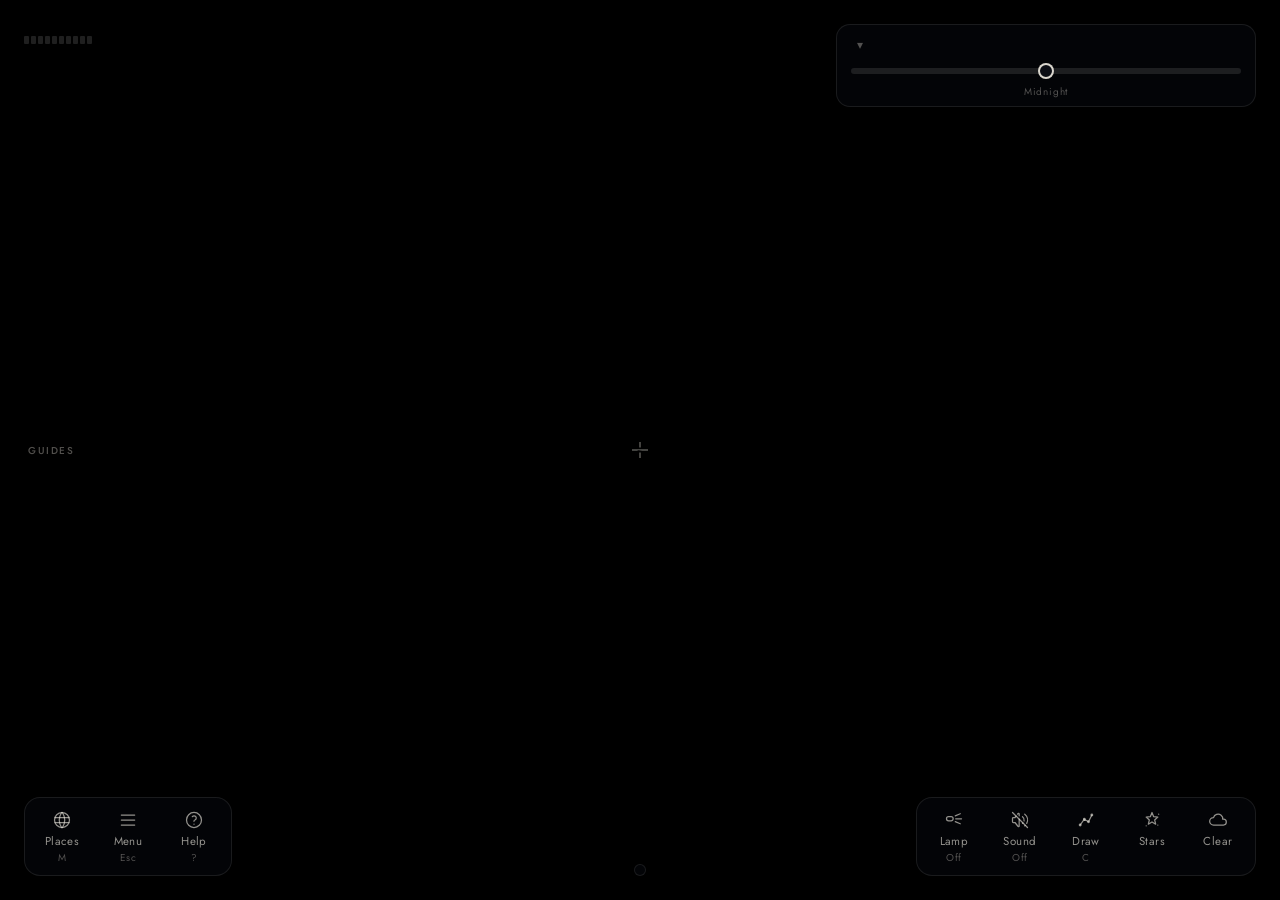
<file: index.html>
<!doctype html>
<!--!
  Stargazer
  Copyright (c) Cliff Pyles
  Released under the MIT License: https://opensource.org/license/mit
  Original: https://codepen.io/editor/cliffpyles/pen/01a163ce-0f11-718c-bebc-68c338f10030
-->
<html lang="en">
  <head>
<script type="importmap">
{
  "imports": {
    "astronomy-engine": "https://esm.sh/astronomy-engine@2.1.19",
    "astronomy-engine/": "https://esm.sh/astronomy-engine@2.1.19/",
    "gsap": "https://esm.sh/gsap@3.15.0",
    "gsap/": "https://esm.sh/gsap@3.15.0/",
    "three": "https://esm.sh/three@0.186.1",
    "three/": "https://esm.sh/three@0.186.1/"
  }
}
</script>

    <meta charset="utf-8" />
    <meta name="author" content="Cliff Pyles" />
    <meta
      name="viewport"
      content="width=device-width, initial-scale=1, viewport-fit=cover"
    />
    <meta name="color-scheme" content="dark" />
    <meta name="theme-color" content="#000000" />
    <title>Stargazer</title>
    <link rel="preconnect" href="https://fonts.googleapis.com" />
    <link rel="preconnect" href="https://fonts.gstatic.com" crossorigin />
    <link
      rel="stylesheet"
      href="https://fonts.googleapis.com/css2?family=Cormorant+Garamond:ital,wght@1,500&family=Jost:wght@300;400;500&display=swap"
    />
    <link rel="stylesheet" href="./styles.css" />
    
  </head>
  <body>
    <main class="scene" data-ready="false">
      <canvas
        class="sky"
        tabindex="0"
        role="img"
        aria-label="The night sky seen from the ground. Drag or use the arrow keys to look around."
      ></canvas>

      <div class="compass" aria-hidden="true"></div>
      <div class="heading" aria-hidden="true">
        <div class="heading-strip"><div class="heading-ticks"></div></div>
        <span class="heading-readout"></span>
      </div>
      <div class="sky-labels" aria-hidden="true"></div>
      <span class="star-ring" hidden></span>
      <div class="eyepiece" aria-hidden="true"></div>

      <section class="star-card" aria-label="Star details" hidden>
        <p class="star-name"></p>
        <p class="star-designation"></p>
        <dl class="star-facts"></dl>
        <p class="star-seen"></p>
      </section>

      <section
        class="figure-card"
        aria-label="Constellation"
        aria-live="polite"
        hidden
      >
        <p class="figure-kind">Constellation</p>
        <p class="figure-name"></p>
        <p class="figure-where"></p>
        <div class="figure-near"></div>
        <p class="figure-hint">Tap it to keep this open</p>
      </section>

      <!-- Along the top: where and when (with the way to other places), and tonight's timeline. -->
      <div class="hud-top">
        <div class="hud-place">
          <p class="conditions" aria-live="polite">
            <span class="conditions-place"></span>
            <span class="conditions-time"></span>
            <span class="conditions-heading" aria-hidden="true"></span>
            <span class="conditions-sky">
              <span class="darkness" aria-hidden="true"
                ><i></i><i></i><i></i><i></i><i></i><i></i><i></i><i></i><i></i
                ><i></i
              ></span>
              <span class="darkness-label"></span>
              <span class="conditions-stars"></span>
              <button
                class="catalog-button"
                type="button"
                aria-label="Star catalog in use"
              ></button>
              <span class="conditions-moon"></span>
            </span>
            <span class="loading" data-show="false">
              <span class="loading-label"></span>
              <span class="loading-bar" aria-hidden="true"></span>
            </span>
          </p>
          <div class="hud-chips">
            <button
              class="chip place-button"
              type="button"
              aria-label="Choose another place (M)"
            >
              <svg viewBox="0 0 24 24" aria-hidden="true">
                <path d="M3 12a9 9 0 1 0 18 0a9 9 0 0 0 -18 0" />
                <path d="M3.6 9h16.8" />
                <path d="M3.6 15h16.8" />
                <path d="M11.5 3a17 17 0 0 0 0 18" />
                <path d="M12.5 3a17 17 0 0 1 0 18" />
              </svg>
              <span>Other places</span>
              <kbd>M</kbd>
            </button>
            <button
              class="chip menu-button"
              type="button"
              popovertarget="menu-panel"
              aria-label="Menu: how to play, assists and logbook (Esc)"
            >
              <svg viewBox="0 0 24 24" aria-hidden="true">
                <path d="M4 6h16" />
                <path d="M4 12h16" />
                <path d="M4 18h16" />
              </svg>
              <span>Menu</span>
              <kbd>Esc</kbd>
            </button>
            <button
              class="chip help-button"
              type="button"
              popovertarget="help-panel"
              aria-label="Help: how the sky and the game work (?)"
            >
              <svg viewBox="0 0 24 24" aria-hidden="true">
                <path d="M3 12a9 9 0 1 0 18 0a9 9 0 1 0 -18 0" />
                <path d="M12 17v.01" />
                <path d="M12 13.5a1.5 1.5 0 0 1 1 -1.5a2.6 2.6 0 1 0 -3 -4" />
              </svg>
              <span>Help</span>
              <kbd>?</kbd>
            </button>
          </div>
        </div>
        <section class="timeline" aria-label="Time tonight">
          <header class="timeline-head">
            <button
              class="timeline-date"
              type="button"
              popovertarget="time-panel"
              aria-label="Date and time"
            ></button>
            <span class="timeline-night"></span>
          </header>
          <div class="timeline-track">
            <span class="timeline-moon" aria-hidden="true"></span>
            <input
              class="night-slider"
              type="range"
              aria-label="Time of night"
            />
          </div>
          <div class="night-scale" aria-hidden="true">
            <span class="night-scale-start"></span>
            <span>Midnight</span>
            <span class="night-scale-end"></span>
          </div>
        </section>
      </div>

      <!-- Why the sky looks the way it does, when that is not obvious, and what to do about it. -->
      <div class="sky-banner" role="status" hidden>
        <span class="sky-banner-text"></span>
        <button class="sky-banner-action" type="button"></button>
        <button class="sky-banner-close" type="button" aria-label="Dismiss">
          <svg viewBox="0 0 24 24" aria-hidden="true">
            <path d="M6 6l12 12" />
            <path d="M18 6l-12 12" />
          </svg>
        </button>
      </div>

      <!-- The field game: the target being hunted, and why it can or cannot be seen. -->
      <section class="hunt" aria-label="Field game" aria-live="polite" hidden>
        <p class="hunt-head">
          <span class="hunt-label">Field game</span>
          <span class="hunt-score"></span>
        </p>
        <p class="hunt-name"></p>
        <p class="hunt-status"></p>
        <figure class="hunt-picture" hidden>
          <img alt="" loading="lazy" decoding="async" />
          <figcaption></figcaption>
        </figure>
        <button class="hunt-change" type="button">Logbook <kbd>L</kbd></button>
      </section>
      <span class="observe-ring" aria-hidden="true"></span>
      <span class="points-rise" aria-hidden="true" data-show="false"></span>

      <!-- A telescope's eyepieces. -->
      <div class="power" role="group" aria-label="Eyepiece" hidden>
        <button class="power-down" type="button" aria-label="Lower power (−)">
          −
        </button>
        <span class="power-value" aria-live="polite"></span>
        <button class="power-up" type="button" aria-label="Higher power (+)">
          +
        </button>
      </div>

      <!-- Drawing constellations: star to star, then name and save, or identify. -->
      <span class="draw-snap" aria-hidden="true"></span>
      <div class="draw-bar" role="toolbar" aria-label="Drawing" hidden>
        <span class="draw-count" aria-live="polite"></span>
        <button class="draw-undo" type="button">Undo <kbd>⌫</kbd></button>
        <button class="draw-lift" type="button">
          Lift pen <kbd>Enter</kbd>
        </button>
        <input
          class="draw-name"
          type="text"
          maxlength="40"
          placeholder="Name it"
          aria-label="Name for this figure"
        />
        <button class="draw-save" type="button">Save</button>
        <button class="draw-close" type="button">Done <kbd>C</kbd></button>
      </div>

      <!-- The guides, each a keyed switch. -->
      <nav class="guides-rail" aria-label="Sky guides">
        <span class="rail-label">Guides</span>
      </nav>

      <!-- Along the bottom: the ways of seeing as a hotbar, and the lamp, sound and sky. -->
      <div class="hud-bottom">
        <!-- Where to go, the menu and help, at the bottom left. -->
        <nav class="toolbar toolbar-left" aria-label="Game">
          <button
            class="tool place-button"
            type="button"
            aria-label="Choose another place (M)"
          >
            <svg viewBox="0 0 24 24" aria-hidden="true">
              <path d="M3 12a9 9 0 1 0 18 0a9 9 0 0 0 -18 0" />
              <path d="M3.6 9h16.8" />
              <path d="M3.6 15h16.8" />
              <path d="M11.5 3a17 17 0 0 0 0 18" />
              <path d="M12.5 3a17 17 0 0 1 0 18" />
            </svg>
            <span class="tool-name">Places</span>
            <span class="tool-state">M</span>
          </button>
          <button
            class="tool menu-button"
            type="button"
            popovertarget="menu-panel"
            aria-label="Menu: how to play, assists, star catalog and logbook (Esc)"
          >
            <svg viewBox="0 0 24 24" aria-hidden="true">
              <path d="M4 6h16" />
              <path d="M4 12h16" />
              <path d="M4 18h16" />
            </svg>
            <span class="tool-name">Menu</span>
            <span class="tool-state">Esc</span>
          </button>
          <button
            class="tool help-button"
            type="button"
            popovertarget="help-panel"
            aria-label="Help: how the sky and the game work (?)"
          >
            <svg viewBox="0 0 24 24" aria-hidden="true">
              <path d="M3 12a9 9 0 1 0 18 0a9 9 0 1 0 -18 0" />
              <path d="M12 17v.01" />
              <path d="M12 13.5a1.5 1.5 0 0 1 1 -1.5a2.6 2.6 0 1 0 -3 -4" />
            </svg>
            <span class="tool-name">Help</span>
            <span class="tool-state">?</span>
          </button>
        </nav>
        <span class="hotbar-label" aria-hidden="true"></span>
        <nav class="hotbar" aria-label="Ways of seeing"></nav>
        <nav class="toolbar toolbar-right" aria-label="Sky controls">
          <button
            class="tool lamp-button"
            type="button"
            aria-label="Red headlamp: off (F)"
            aria-pressed="false"
          >
            <svg viewBox="0 0 24 24" aria-hidden="true">
              <path
                d="M3 10.5c0 -1.4 1.1 -2.5 2.5 -2.5h3a2.5 2.5 0 0 1 0 5h-3c-1.4 0 -2.5 -1.1 -2.5 -2.5z"
              />
              <path d="M14 10.5h7" />
              <path d="M13.5 7l6 -2.5" />
              <path d="M13.5 14l6 2.5" />
            </svg>
            <span class="tool-name">Lamp</span>
            <span class="tool-state">Off</span>
          </button>
          <button
            class="tool sound-button"
            type="button"
            aria-label="Sounds of this place"
            aria-pressed="false"
          >
            <svg class="sound-on" viewBox="0 0 24 24" aria-hidden="true">
              <path d="M15 8a5 5 0 0 1 0 8" />
              <path d="M17.7 5a9 9 0 0 1 0 14" />
              <path
                d="M6 15h-2a1 1 0 0 1 -1 -1v-4a1 1 0 0 1 1 -1h2l3.5 -4.5a.8 .8 0 0 1 1.5 .5v14a.8 .8 0 0 1 -1.5 .5l-3.5 -4.5"
              />
            </svg>
            <svg class="sound-off" viewBox="0 0 24 24" aria-hidden="true">
              <path
                d="M15 8a5 5 0 0 1 1.912 4.934m-1.377 2.602a5 5 0 0 1 -.535 .464"
              />
              <path
                d="M17.7 5a9 9 0 0 1 2.362 11.086m-1.676 2.299a9 9 0 0 1 -.686 .615"
              />
              <path
                d="M9.069 5.054l.431 -.554a.8 .8 0 0 1 1.5 .5v2m0 4v8a.8 .8 0 0 1 -1.5 .5l-3.5 -4.5h-2a1 1 0 0 1 -1 -1v-4a1 1 0 0 1 1 -1h2l1.294 -1.664"
              />
              <path d="M3 3l18 18" />
            </svg>
            <span class="tool-name">Sound</span>
            <span class="tool-state">Off</span>
          </button>
          <button
            class="tool draw-button"
            type="button"
            aria-label="Draw constellations (C)"
            aria-pressed="false"
          >
            <svg viewBox="0 0 24 24" aria-hidden="true">
              <path d="M5 18l5 -7l5 3l4 -8" />
              <path d="M4 18a1 1 0 1 0 2 0a1 1 0 1 0 -2 0" />
              <path d="M9 11a1 1 0 1 0 2 0a1 1 0 1 0 -2 0" />
              <path d="M14 14a1 1 0 1 0 2 0a1 1 0 1 0 -2 0" />
              <path d="M18 6a1 1 0 1 0 2 0a1 1 0 1 0 -2 0" />
            </svg>
            <span class="tool-name">Draw</span>
            <span class="tool-state">C</span>
          </button>
          <button
            class="tool stars-button"
            type="button"
            aria-label="Star catalog in use"
          >
            <svg viewBox="0 0 24 24" aria-hidden="true">
              <path
                d="M12 3l2 5l5 .5l-3.8 3.4l1.2 5.1l-4.4 -2.7l-4.4 2.7l1.2 -5.1l-3.8 -3.4l5 -.5z"
              />
              <path d="M19 18h.01" />
              <path d="M5 19h.01" />
              <path d="M20 5h.01" />
            </svg>
            <span class="tool-name">Stars</span>
            <span class="tool-state"></span>
          </button>
          <button
            class="tool sky-button"
            type="button"
            popovertarget="sky-panel"
            aria-label="Sky conditions"
          >
            <svg viewBox="0 0 24 24" aria-hidden="true">
              <path
                d="M6.657 18c-2.572 0 -4.657 -2.007 -4.657 -4.483c0 -2.475 2.085 -4.482 4.657 -4.482c.393 -1.762 1.794 -3.2 3.675 -3.773c1.88 -.572 3.956 -.193 5.444 1c1.488 1.19 2.162 3.007 1.77 4.769h.99c1.913 0 3.464 1.56 3.464 3.486c0 1.927 -1.551 3.487 -3.465 3.487h-11.878"
              />
            </svg>
            <span class="tool-name">Clear</span>
            <span class="tool-state"></span>
          </button>
        </nav>
      </div>

      <p class="status" role="status"></p>

      <span class="crosshair" aria-hidden="true"></span>
      <p class="look-hint" aria-live="polite"></p>
      <p class="walk-hint" aria-live="polite"></p>
      <div class="joystick" aria-hidden="true">
        <span class="joystick-knob"></span>
      </div>

      <!-- Choosing where to stand: the night Earth and a search, in a dialog over the game. -->
      <dialog class="place-dialog" aria-labelledby="place-title" tabindex="-1">
        <header class="place-head">
          <div>
            <h2 id="place-title" class="place-title">Where to stargaze</h2>
            <p class="place-intro">
              Spin the night Earth and tap a place, or search for one. The
              darker the land, the more stars.
            </p>
          </div>
          <button
            class="icon-button back-button"
            type="button"
            aria-label="Back to the sky"
          >
            <svg viewBox="0 0 24 24" aria-hidden="true">
              <path d="M6 6l12 12" />
              <path d="M18 6l-12 12" />
            </svg>
          </button>
        </header>
        <div class="search">
          <svg class="search-icon" viewBox="0 0 24 24" aria-hidden="true">
            <path d="M3 10a7 7 0 1 0 14 0a7 7 0 1 0 -14 0" />
            <path d="M21 21l-6 -6" />
          </svg>
          <input
            class="search-input"
            type="search"
            role="combobox"
            aria-label="Search for a place or coordinates"
            aria-autocomplete="list"
            aria-expanded="false"
            aria-controls="search-results"
            placeholder="Search a place or coordinates"
            autocomplete="off"
            enterkeyhint="search"
          />
          <ul
            id="search-results"
            class="search-results"
            role="listbox"
            aria-label="Places"
            hidden
          ></ul>
        </div>
        <div class="globe-stage">
          <canvas
            class="globe-canvas"
            aria-label="The Earth at night. Drag to spin it, tap to zoom in, pinch or scroll to zoom."
          ></canvas>
          <div class="pins"></div>
          <div class="target" hidden>
            <p class="target-name"></p>
            <p class="target-region"></p>
            <p class="target-sky"></p>
            <button class="text-button stargaze-button" type="button">
              Stargaze here
            </button>
          </div>
          <p class="globe-hint">Tap the globe to zoom in · drag to spin</p>
          <div class="zoom">
            <button
              class="icon-button zoom-in"
              type="button"
              aria-label="Zoom in"
            >
              <svg viewBox="0 0 24 24" aria-hidden="true">
                <path d="M12 5l0 14" />
                <path d="M5 12l14 0" />
              </svg>
            </button>
            <button
              class="icon-button zoom-out"
              type="button"
              aria-label="Zoom out"
            >
              <svg viewBox="0 0 24 24" aria-hidden="true">
                <path d="M5 12l14 0" />
              </svg>
            </button>
          </div>
        </div>
        <footer class="place-foot" hidden>
          <p class="place-start"></p>
          <button class="text-button stay-button" type="button">
            Start here
          </button>
        </footer>
      </dialog>

      <div class="veil" aria-hidden="true"></div>

      <section id="time-panel" class="panel" popover aria-label="Time">
        <header class="panel-head">
          <output class="time-clock"></output>
          <span class="time-date"></span>
        </header>
        <label class="field">
          <span>Date</span>
          <input class="time-date-input" type="date" />
        </label>
        <div class="panel-actions">
          <button class="text-button" type="button" data-time="tonight">
            Tonight
          </button>
          <button class="text-button" type="button" data-time="now">Now</button>
        </div>
      </section>

      <section
        id="instrument-panel"
        class="panel"
        popover
        aria-label="Star set"
      >
        <div class="offer" hidden>
          <p class="offer-text"></p>
          <div class="offer-progress" hidden>
            <span class="offer-bar"></span>
          </div>
          <div class="panel-actions offer-actions">
            <button class="text-button offer-accept" type="button">
              Download
            </button>
            <button class="text-button offer-decline" type="button">
              Not now
            </button>
          </div>
        </div>
      </section>

      <section
        id="guides-panel"
        class="panel"
        popover
        aria-label="Planets tonight"
      >
        <p class="panel-label">Planets tonight</p>
        <ul class="planet-list" aria-label="Planets tonight"></ul>
      </section>

      <section
        id="menu-panel"
        class="panel menu"
        popover
        aria-label="Menu"
        data-centered
      >
        <header class="panel-head">
          <span class="panel-label">Stargazer</span>
          <span class="menu-score"></span>
        </header>
        <div class="menu-columns">
          <div class="menu-column">
            <fieldset class="modes">
              <legend class="panel-label">How to play</legend>
              <label class="mode">
                <input type="radio" name="mode" value="explore" />
                <span class="mode-name">Explore</span>
                <span class="mode-about"
                  >The whole sky as it is, with guides that name what you
                  see.</span
                >
              </label>
              <label class="mode">
                <input type="radio" name="mode" value="game" />
                <span class="mode-name">Field game</span>
                <span class="mode-about"
                  >No guides. Find each target in the real sky, weather and
                  land, and log it for points.</span
                >
              </label>
            </fieldset>
            <fieldset class="assists">
              <legend class="panel-label">Assists</legend>
              <label class="assist"
                ><input type="checkbox" name="trees" /><span
                  >No trees</span
                ></label
              >
              <label class="assist"
                ><input type="checkbox" name="mountains" /><span
                  >Flat horizon</span
                ></label
              >
              <label class="assist"
                ><input type="checkbox" name="clouds" /><span
                  >Clear skies</span
                ></label
              >
              <label class="assist"
                ><input type="checkbox" name="steady" /><span
                  >Steady optics</span
                ></label
              >
              <p class="assist-cost"></p>
            </fieldset>
            <section class="charts" aria-label="Your figures">
              <p class="panel-label">Your figures</p>
              <ul class="chart-list"></ul>
              <p class="charts-empty">
                Draw from star to star with <strong>Draw</strong> (C) to keep
                your own figures in the sky.
              </p>
            </section>
          </div>
          <div class="menu-column">
            <section class="catalogs" aria-label="Star catalog">
              <p class="panel-label">Star catalog</p>
              <ul class="catalog-list"></ul>
              <p class="catalog-note">
                Each catalog adds fainter stars to the ones before it. A
                download lasts until the page is closed.
              </p>
            </section>
            <section class="awards" aria-label="Awards">
              <p class="panel-label">Awards</p>
              <ul class="award-list"></ul>
            </section>
          </div>
          <div class="menu-column menu-progress">
            <section class="logbook" aria-label="Logbook">
              <p class="panel-label">Logbook</p>
              <p class="logbook-summary"></p>
              <ul class="logbook-list"></ul>
            </section>
          </div>
        </div>
      </section>

      <section
        id="help-panel"
        class="panel help"
        popover
        aria-label="Help"
        data-centered
      >
        <header class="panel-head">
          <span class="panel-label">How Stargazer works</span>
          <button
            class="help-close"
            type="button"
            popovertarget="help-panel"
            popovertargetaction="hide"
            aria-label="Close help"
          >
            <svg viewBox="0 0 24 24" aria-hidden="true">
              <path d="M6 6l12 12" />
              <path d="M18 6l-12 12" />
            </svg>
          </button>
        </header>
        <nav class="help-tabs" role="tablist" aria-label="Help topics">
          <button
            role="tab"
            type="button"
            aria-controls="help-sky"
            aria-selected="true"
          >
            The sky
          </button>
          <button
            role="tab"
            type="button"
            aria-controls="help-numbers"
            aria-selected="false"
          >
            The numbers
          </button>
          <button
            role="tab"
            type="button"
            aria-controls="help-seeing"
            aria-selected="false"
          >
            Seeing more
          </button>
          <button
            role="tab"
            type="button"
            aria-controls="help-catalogs"
            aria-selected="false"
          >
            Star catalogs
          </button>
          <button
            role="tab"
            type="button"
            aria-controls="help-playing"
            aria-selected="false"
          >
            Playing
          </button>
          <button
            role="tab"
            type="button"
            aria-controls="help-controls"
            aria-selected="false"
          >
            Controls
          </button>
        </nav>

        <article id="help-sky" class="help-page" role="tabpanel">
          <h2>A real sky, from where you stand</h2>
          <p>
            Every star is a real star, in its real place for the place, date and
            time at the top. What you can see depends on everything that decides
            it outdoors:
          </p>
          <ul>
            <li>
              <strong>Darkness.</strong> Daylight and twilight hide all but the
              brightest stars. Full dark starts when the Sun is 18° below the
              horizon; the timeline at the top right shows when.
            </li>
            <li>
              <strong>Light pollution.</strong> Town and city lights brighten
              the whole sky and wash out faint stars. Far from towns, thousands
              more appear.
            </li>
            <li>
              <strong>The Moon.</strong> A bright Moon lights the sky like a
              small town. The timeline's band shows when it is up.
            </li>
            <li>
              <strong>The air.</strong> Haze, humidity and clouds dim or hide
              the stars. Near the horizon, light crosses far more air, so stars
              there look fainter.
            </li>
            <li>
              <strong>The land.</strong> Mountains and trees block the low sky.
              Walk to higher ground or a clearing to see past them.
            </li>
          </ul>
          <p>
            The banner under the heading says what is hiding the stars right
            now, and what you could do about it.
          </p>
        </article>

        <article id="help-numbers" class="help-page" role="tabpanel" hidden>
          <h2>Reading the numbers</h2>
          <h3>Magnitude: how bright a star looks</h3>
          <p>
            Astronomers measure brightness in <strong>magnitudes</strong>, and
            the scale runs backwards:
            <strong>bigger numbers are fainter</strong>. Each step of 1 is about
            2.5 times fainter, so 5 steps is 100 times.
          </p>
          <dl class="help-scale">
            <dt>−12.7</dt>
            <dd>Full Moon</dd>
            <dt>−4.5</dt>
            <dd>Venus at its brightest</dd>
            <dt>−1.5</dt>
            <dd>Sirius, the brightest star</dd>
            <dt>0</dt>
            <dd>Vega</dd>
            <dt>2</dt>
            <dd>Polaris, the North Star</dd>
            <dt>6.5</dt>
            <dd>Faintest stars the eye sees in a truly dark sky</dd>
            <dt>10</dt>
            <dd>Faintest with good binoculars</dd>
            <dt>12–14</dt>
            <dd>Faintest with a small to large telescope</dd>
          </dl>
          <h3>NELM and LM: the faintest star you can see</h3>
          <p>
            The <strong>limiting magnitude</strong> is the faintest star the sky
            and your eyes or instrument show straight overhead.
            <strong>NELM</strong> (naked-eye limiting magnitude) is for the eye
            alone; <strong>LM</strong> is with binoculars or a telescope. "LM
            12.1" means stars down to magnitude 12.1 show. Each slot on the
            hotbar shows its own.
          </p>
          <h3>mag/arcsec²: how dark the sky is</h3>
          <p>
            Sky brightness is measured in
            <strong>magnitudes per square arcsecond</strong>, the glow of a tiny
            patch of sky. Here too <strong>bigger is darker</strong>. Amateurs
            measure it with a Sky Quality Meter.
          </p>
          <dl class="help-scale">
            <dt>17–18</dt>
            <dd>City centre</dd>
            <dt>19–20</dt>
            <dd>Suburbs</dd>
            <dt>21–21.5</dt>
            <dd>Countryside</dd>
            <dt>21.7–22</dt>
            <dd>The darkest places on Earth</dd>
          </dl>
          <h3>Where things are in the sky</h3>
          <p>
            The heading strip at the top gives the direction you face as a
            compass bearing (0° north, 90° east, 180° south, 270° west) and how
            high you look, in degrees above the horizon (90° is straight up).
          </p>
        </article>

        <article id="help-seeing" class="help-page" role="tabpanel" hidden>
          <h2>Seeing more</h2>
          <ul>
            <li>
              <strong>Naked eye</strong> shows the whole sky, the constellations
              and the Milky Way.
            </li>
            <li>
              <strong>Handheld binoculars</strong> (10×50) gather far more light
              than the eye; they are best for star clusters, the Milky Way and
              the Moon. They sway a little in your hands.
            </li>
            <li>
              <strong>Tripod binoculars</strong> (25×100) reach fainter and hold
              steady. Galaxies and nebulae begin to show.
            </li>
            <li>
              <strong>Telescopes</strong> show the planets' discs, Saturn's
              rings, nebulae and galaxies, in a small field. Change the eyepiece
              with <kbd>+</kbd> and <kbd>−</kbd> (or the wheel): more power
              makes things bigger but the field smaller and the sky darker.
            </li>
          </ul>
          <p>
            Tripods and telescopes are set up where you stand, on dry, flat,
            open ground. Aim them by dragging or with the arrow keys. A
            telescope's field is tiny, so find the target first with its
            <strong>red-dot finder</strong> (<kbd>R</kbd>), which shows where
            the tube points, then look through the eyepiece.
          </p>
          <p>
            Faint glows look grey, not colored: at night the eye sees little
            color. Wind and unsteady air blur fine detail at high power.
          </p>
        </article>

        <article id="help-catalogs" class="help-page" role="tabpanel" hidden>
          <h2>Star catalogs</h2>
          <p>
            A star catalog is a list of stars with their positions and
            brightness, measured by observatories and space missions. The sky is
            drawn from one:
          </p>
          <ul>
            <li>
              <strong>Naked-eye stars</strong>: about 26,000 stars to magnitude
              7.5, from the HYG Database. Built in; plenty for the eye.
            </li>
            <li>
              <strong>Full star set</strong>: 2.5 million more, to about
              magnitude 11.5, from Tycho-2 (ESA's Hipparcos mission). A 20 MB
              download, for binoculars and telescopes.
            </li>
            <li>
              <strong>Deep star set</strong>: about 17 million more, from ESA's
              Gaia mission, for the large telescope. Not in every copy of the
              pen.
            </li>
          </ul>
          <p>
            The catalog in use is named in the sky line at the top left; it says
            when your instrument could see fainter than the catalog goes. Click
            or tap it, or open the <strong>Menu</strong>, to download a catalog
            or switch between them at any time.
          </p>
        </article>

        <article id="help-playing" class="help-page" role="tabpanel" hidden>
          <h2>Ways to play</h2>
          <p>
            <strong>Explore</strong> is the sky as it is, with guides that name
            the constellations, the planets and any star you tap.
          </p>
          <p>
            The <strong>field game</strong> takes the guides away. Pick a target
            from the logbook and find it in the real sky: the card tells you
            what stands in the way (the horizon, daylight, the land, trees,
            clouds, or faintness) and when it will be up. Center it and hold
            steady to log it for points; logged through an eyepiece with its
            picture in view, it counts in detail for more.
          </p>
          <p>
            <strong>Draw</strong> (<kbd>C</kbd>) joins stars with lines to make
            your own figures. Trace a real constellation from memory and it is
            named for you, and scores in the game.
          </p>
          <p>
            <strong>Assists</strong> in the menu make things easier (no trees, a
            flat horizon, clear skies, steady optics); in the game each takes a
            quarter off the points. Points, awards and figures are kept in this
            browser.
          </p>
        </article>

        <article id="help-controls" class="help-page" role="tabpanel" hidden>
          <h2>Controls</h2>
          <dl class="help-keys">
            <dt><kbd>W</kbd><kbd>A</kbd><kbd>S</kbd><kbd>D</kbd></dt>
            <dd>Walk; <kbd>Shift</kbd> runs</dd>
            <dt>Drag or arrows</dt>
            <dd>
              Look around; click the sky to look with the mouse,
              <kbd>Esc</kbd> to let go
            </dd>
            <dt><kbd>1</kbd>–<kbd>5</kbd></dt>
            <dd>Ways of seeing</dd>
            <dt><kbd>+</kbd> <kbd>−</kbd></dt>
            <dd>A telescope's eyepiece</dd>
            <dt><kbd>R</kbd></dt>
            <dd>A telescope's red-dot finder</dd>
            <dt><kbd>G</kbd> <kbd>P</kbd> <kbd>I</kbd> <kbd>V</kbd></dt>
            <dd>Guides: constellations, planets, star names, faint stars</dd>
            <dt><kbd>C</kbd></dt>
            <dd>Draw; <kbd>Enter</kbd> lifts the pen, <kbd>⌫</kbd> undoes</dd>
            <dt><kbd>F</kbd></dt>
            <dd>Red headlamp</dd>
            <dt><kbd>M</kbd></dt>
            <dd>Choose another place</dd>
            <dt><kbd>L</kbd></dt>
            <dd>Logbook, in the game</dd>
            <dt><kbd>Esc</kbd></dt>
            <dd>Menu: how to play, assists, star catalog</dd>
            <dt><kbd>?</kbd></dt>
            <dd>This help</dd>
          </dl>
          <p class="help-touch">
            On a touch screen: drag to look, the stick walks, tap a star or
            slot; tap a telescope's slot again for its finder.
          </p>
        </article>
      </section>

      <section id="sky-panel" class="panel" popover aria-label="Sky conditions">
        <header class="panel-head">
          <span class="panel-label">Sky conditions</span>
          <span class="sky-source"></span>
          <button class="live-button" type="button">Use live</button>
        </header>
        <div class="condition-rows"></div>
        <p class="moon-line">
          <span class="moon-phase"></span>
          <span class="moon-place"></span>
        </p>
        <p class="land-line">
          <span class="land-kind"></span>
          <span class="land-credit"
            >Land © OpenStreetMap contributors · NASA MODIS</span
          >
        </p>
      </section>
    </main>

    <!-- A way of seeing on the hotbar: its key, its icon, its name and how faint it reaches. -->
    <template id="hotbar-slot">
      <button class="slot" type="button" aria-pressed="false">
        <kbd></kbd>
        <span class="slot-icon"></span>
        <span class="slot-name"></span>
        <span class="slot-reach"></span>
      </button>
    </template>

    <!-- A guide on the rail: its icon, its name and its key. -->
    <template id="rail-toggle">
      <button class="rail-toggle" type="button" aria-pressed="false">
        <span class="rail-icon"></span>
        <span class="rail-name"></span>
        <kbd></kbd>
      </button>
    </template>

    <!-- Icons for the hotbar and the rail, by name. -->
    <template id="icon-eye">
      <svg viewBox="0 0 24 24" aria-hidden="true">
        <path d="M2 12s4 -7 10 -7s10 7 10 7s-4 7 -10 7s-10 -7 -10 -7z" />
        <path d="M9 12a3 3 0 1 0 6 0a3 3 0 1 0 -6 0" />
      </svg>
    </template>
    <template id="icon-binoculars">
      <svg viewBox="0 0 24 24" aria-hidden="true">
        <path d="M3 16a4 4 0 1 0 8 0a4 4 0 1 0 -8 0" />
        <path d="M13 16a4 4 0 1 0 8 0a4 4 0 1 0 -8 0" />
        <path d="M7 12v-6h3v6" />
        <path d="M17 12v-6h-3v6" />
        <path d="M11 15h2" />
      </svg>
    </template>
    <template id="icon-tripod-binoculars">
      <svg viewBox="0 0 24 24" aria-hidden="true">
        <path d="M4 9a3 3 0 1 0 6 0a3 3 0 1 0 -6 0" />
        <path d="M14 9a3 3 0 1 0 6 0a3 3 0 1 0 -6 0" />
        <path d="M10 8h4" />
        <path d="M12 12v3" />
        <path d="M12 15l-5 6" />
        <path d="M12 15l5 6" />
        <path d="M12 15v6" />
      </svg>
    </template>
    <template id="icon-telescope">
      <svg viewBox="0 0 24 24" aria-hidden="true">
        <path d="M6 21l6 -5l6 5" />
        <path d="M12 13v8" />
        <path
          d="M3.294 13.678l.166 .281c.52 .88 1.624 1.265 2.605 .91l14.242 -5.165a1.023 1.023 0 0 0 .565 -1.456l-2.62 -4.705a1.087 1.087 0 0 0 -1.447 -.42l-.056 .032l-12.694 7.618c-1.02 .613 -1.357 1.897 -.76 2.905l-.001 0"
        />
        <path d="M14 5l3 5.5" />
      </svg>
    </template>
    <template id="icon-dobsonian">
      <svg viewBox="0 0 24 24" aria-hidden="true">
        <path
          d="M4.5 14.5l11.2 -11.2a1.5 1.5 0 0 1 2.1 0l2.9 2.9a1.5 1.5 0 0 1 0 2.1l-11.2 11.2"
        />
        <path d="M4.5 14.5l5 5" />
        <path d="M6 21h12" />
        <path d="M8 21v-5" />
        <path d="M16 21v-9" />
      </svg>
    </template>
    <template id="award-entry">
      <li class="award">
        <span class="award-name"></span>
        <span class="award-about"></span>
      </li>
    </template>
    <template id="chart-entry">
      <li class="chart">
        <span class="chart-name"></span>
        <span class="chart-lines"></span>
        <button class="chart-remove" type="button">
          <svg viewBox="0 0 24 24" aria-hidden="true">
            <path d="M6 6l12 12" />
            <path d="M18 6l-12 12" />
          </svg>
        </button>
      </li>
    </template>
    <template id="catalog-entry">
      <li class="catalog">
        <span class="catalog-text">
          <span class="catalog-name"></span>
          <span class="catalog-about"></span>
        </span>
        <button class="catalog-action" type="button"></button>
        <span class="catalog-progress" aria-hidden="true"><i></i></span>
      </li>
    </template>
    <template id="logbook-entry">
      <li class="entry">
        <button class="entry-button" type="button">
          <span class="entry-name"></span>
          <span class="entry-when"></span>
          <span class="entry-points"></span>
          <span class="entry-about"></span>
        </button>
      </li>
    </template>
    <template id="icon-constellations">
      <svg viewBox="0 0 24 24" aria-hidden="true">
        <path d="M4 18l5 -8l5 3l6 -8" />
        <path d="M3 18a1 1 0 1 0 2 0a1 1 0 1 0 -2 0" />
        <path d="M8 10a1 1 0 1 0 2 0a1 1 0 1 0 -2 0" />
        <path d="M13 13a1 1 0 1 0 2 0a1 1 0 1 0 -2 0" />
        <path d="M19 5a1 1 0 1 0 2 0a1 1 0 1 0 -2 0" />
      </svg>
    </template>
    <template id="icon-planets">
      <svg viewBox="0 0 24 24" aria-hidden="true">
        <path d="M7 12a5 5 0 1 0 10 0a5 5 0 1 0 -10 0" />
        <path d="M3 15c3 -2 15 -8 18 -6" />
      </svg>
    </template>
    <template id="icon-details">
      <svg viewBox="0 0 24 24" aria-hidden="true">
        <path
          d="M12 3l2.5 6.5l6.5 2.5l-6.5 2.5l-2.5 6.5l-2.5 -6.5l-6.5 -2.5l6.5 -2.5z"
        />
      </svg>
    </template>
    <template id="icon-faint">
      <svg viewBox="0 0 24 24" aria-hidden="true">
        <path d="M5 6a1 1 0 1 0 2 0a1 1 0 1 0 -2 0" />
        <path d="M15 4a1 1 0 1 0 2 0a1 1 0 1 0 -2 0" />
        <path d="M10 12a2.5 2.5 0 1 0 5 0a2.5 2.5 0 1 0 -5 0" />
        <path d="M4 17a1 1 0 1 0 2 0a1 1 0 1 0 -2 0" />
        <path d="M17 18a1 1 0 1 0 2 0a1 1 0 1 0 -2 0" />
      </svg>
    </template>
    <template id="icon-list">
      <svg viewBox="0 0 24 24" aria-hidden="true">
        <path d="M9 6h11" />
        <path d="M9 12h11" />
        <path d="M9 18h11" />
        <path d="M5 6v.01" />
        <path d="M5 12v.01" />
        <path d="M5 18v.01" />
      </svg>
    </template>

    <template id="condition-row">
      <label class="condition">
        <span class="condition-head">
          <span class="condition-label"></span>
          <output class="condition-value"></output>
        </span>
        <input class="condition-input" type="range" />
      </label>
    </template>

    <template id="search-result">
      <li class="search-result" role="option" aria-selected="false">
        <span class="search-result-name"></span>
        <span class="search-result-region"></span>
      </li>
    </template>

    <template id="globe-pin">
      <button class="pin" type="button">
        <span class="pin-dot" aria-hidden="true"></span>
        <span class="pin-label"></span>
      </button>
    </template>

    <template id="planet-row">
      <li>
        <button class="planet-row" type="button">
          <span class="planet-name"></span>
          <span class="planet-where"></span>
        </button>
      </li>
    </template>

    <template id="sky-label">
      <span class="sky-label"></span>
    </template>

    <template id="star-fact">
      <div class="star-fact">
        <dt></dt>
        <dd></dd>
      </div>
    </template>

    <template id="compass-label">
      <span class="compass-label"></span>
    </template>

    <script type="module" src="./main.js"></script>
    <link
      rel="stylesheet"
      href="https://assets.commonletter.com/codepen.css"
      media="print"
      referrerpolicy="no-referrer-when-downgrade"
    />
  </body>
</html>
</file>
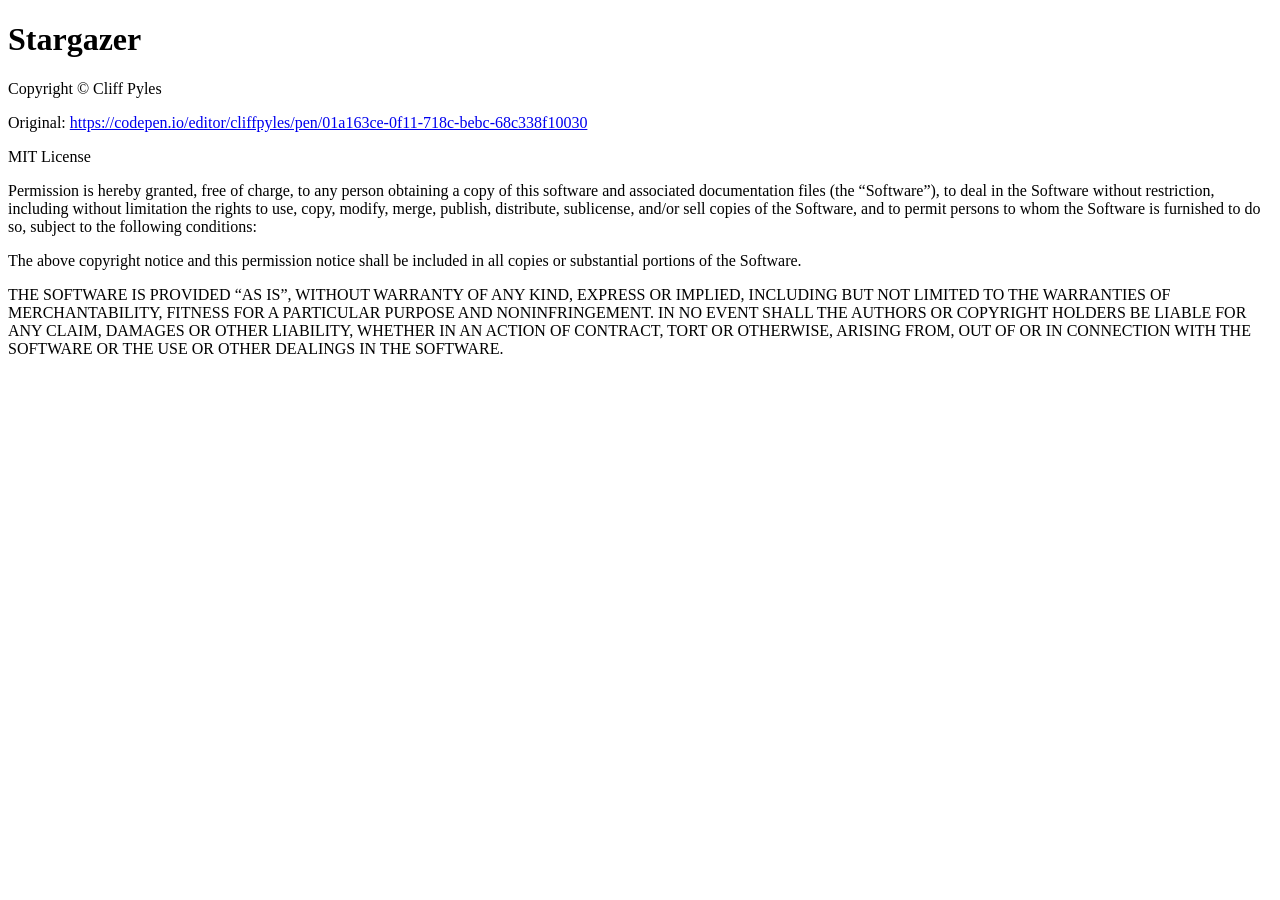
<file: LICENSE.html>
<!doctype html>
<html>
<head>
<script type="importmap">
{
  "imports": {
    "astronomy-engine": "https://esm.sh/astronomy-engine@2.1.19",
    "astronomy-engine/": "https://esm.sh/astronomy-engine@2.1.19/",
    "gsap": "https://esm.sh/gsap@3.15.0",
    "gsap/": "https://esm.sh/gsap@3.15.0/",
    "three": "https://esm.sh/three@0.186.1",
    "three/": "https://esm.sh/three@0.186.1/"
  }
}
</script>
</head>
<body><h1>Stargazer</h1>
<p>Copyright © Cliff Pyles</p>
<p>Original: <a href="https://codepen.io/editor/cliffpyles/pen/01a163ce-0f11-718c-bebc-68c338f10030">https://codepen.io/editor/cliffpyles/pen/01a163ce-0f11-718c-bebc-68c338f10030</a></p>
<p>MIT License</p>
<p>Permission is hereby granted, free of charge, to any person obtaining a copy of this software and associated documentation files (the “Software”), to deal in the Software without restriction, including without limitation the rights to use, copy, modify, merge, publish, distribute, sublicense, and/or sell copies of the Software, and to permit persons to whom the Software is furnished to do so, subject to the following conditions:</p>
<p>The above copyright notice and this permission notice shall be included in all copies or substantial portions of the Software.</p>
<p>THE SOFTWARE IS PROVIDED “AS IS”, WITHOUT WARRANTY OF ANY KIND, EXPRESS OR IMPLIED, INCLUDING BUT NOT LIMITED TO THE WARRANTIES OF MERCHANTABILITY, FITNESS FOR A PARTICULAR PURPOSE AND NONINFRINGEMENT. IN NO EVENT SHALL THE AUTHORS OR COPYRIGHT HOLDERS BE LIABLE FOR ANY CLAIM, DAMAGES OR OTHER LIABILITY, WHETHER IN AN ACTION OF CONTRACT, TORT OR OTHERWISE, ARISING FROM, OUT OF OR IN CONNECTION WITH THE SOFTWARE OR THE USE OR OTHER DEALINGS IN THE SOFTWARE.</p>
</body>
</html>
</file>
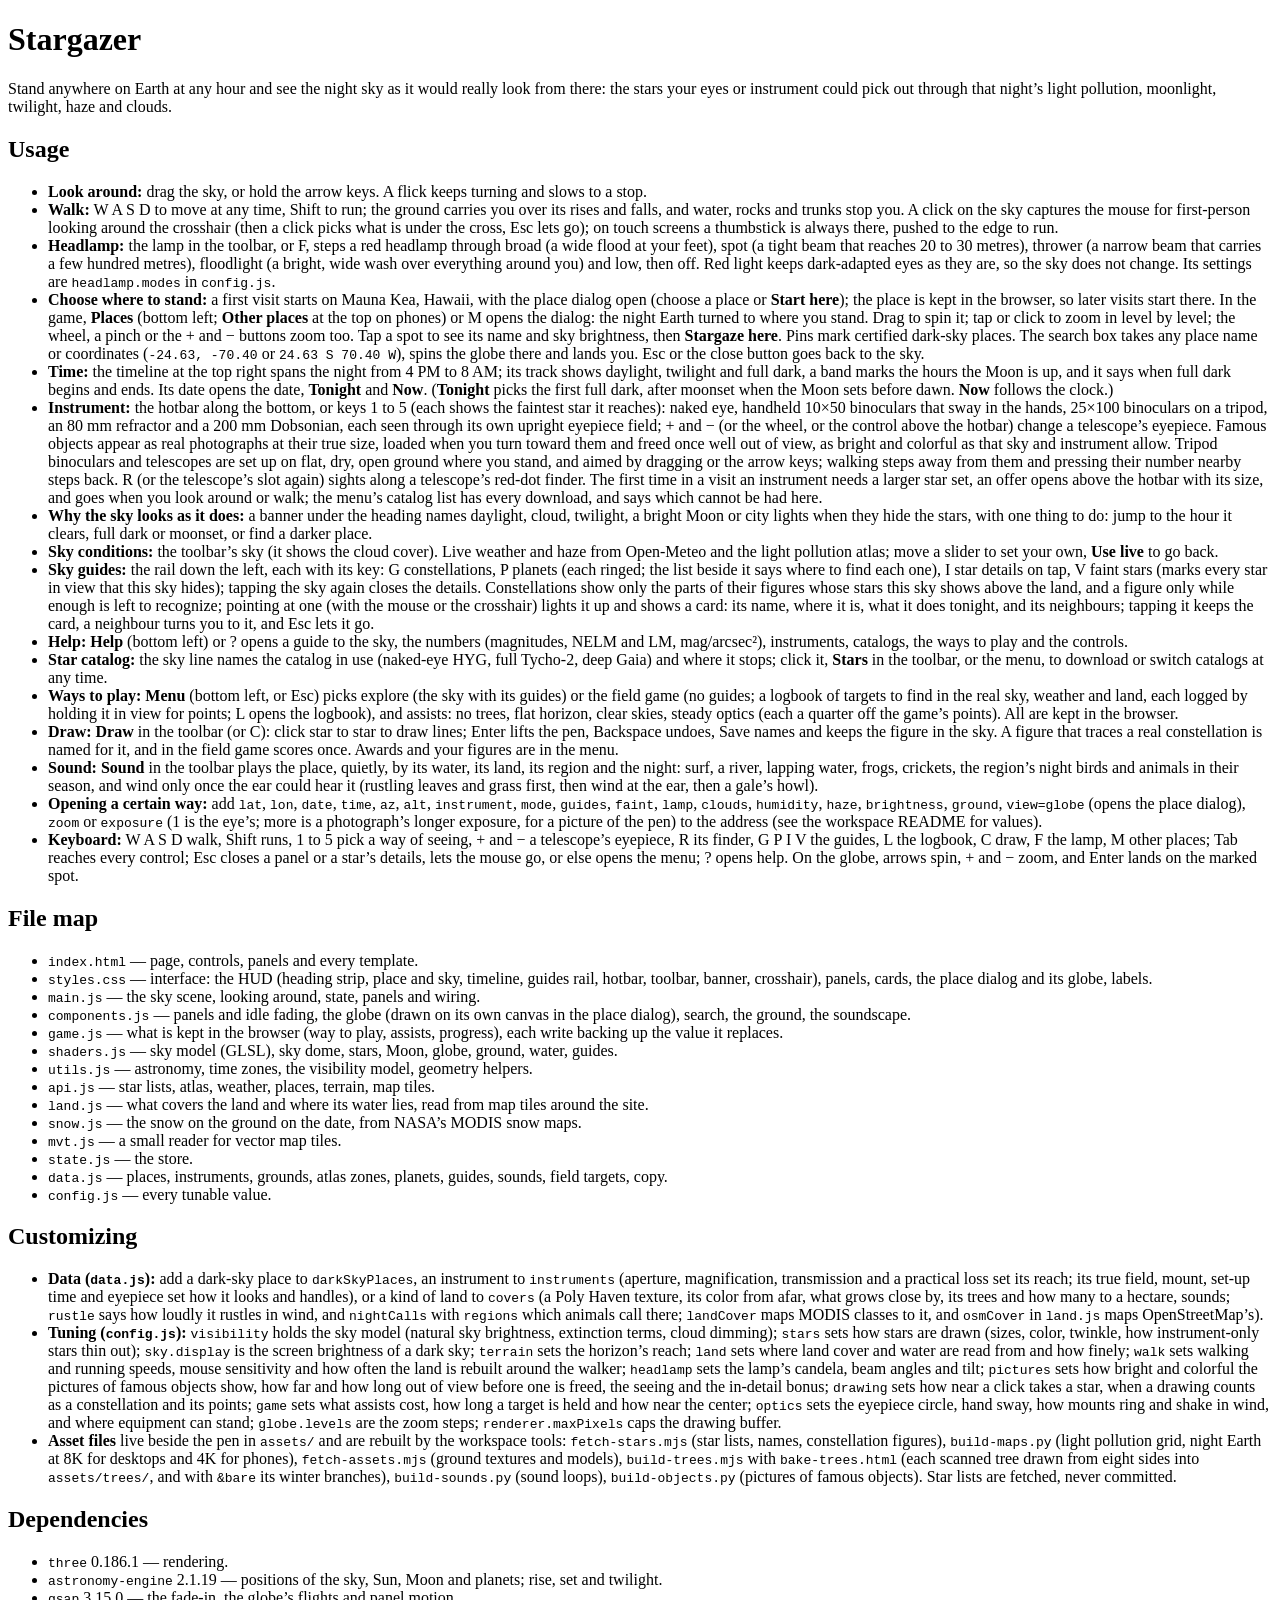
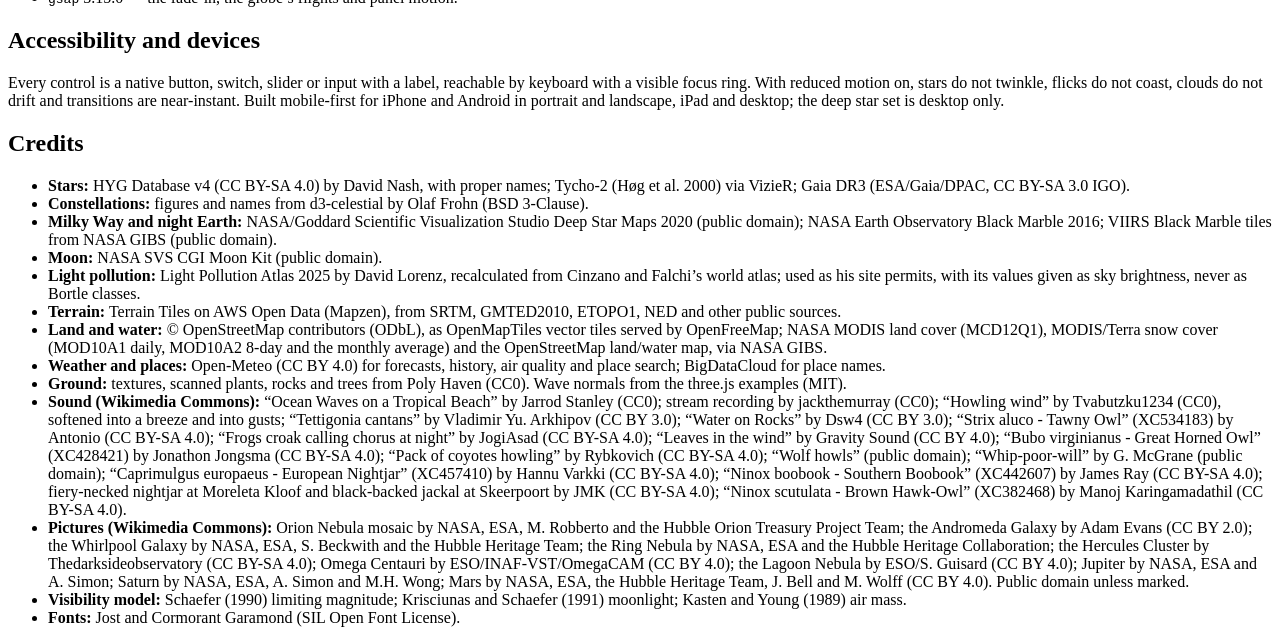
<file: README.html>
<!doctype html>
<html>
<head>
<script type="importmap">
{
  "imports": {
    "astronomy-engine": "https://esm.sh/astronomy-engine@2.1.19",
    "astronomy-engine/": "https://esm.sh/astronomy-engine@2.1.19/",
    "gsap": "https://esm.sh/gsap@3.15.0",
    "gsap/": "https://esm.sh/gsap@3.15.0/",
    "three": "https://esm.sh/three@0.186.1",
    "three/": "https://esm.sh/three@0.186.1/"
  }
}
</script>
</head>
<body><h1>Stargazer</h1>
<p>Stand anywhere on Earth at any hour and see the night sky as it would really look from there: the stars your eyes or instrument could pick out through that night’s light pollution, moonlight, twilight, haze and clouds.</p>
<h2>Usage</h2>
<ul>
<li><strong>Look around:</strong> drag the sky, or hold the arrow keys. A flick keeps turning and slows to a stop.</li>
<li><strong>Walk:</strong> W A S D to move at any time, Shift to run; the ground carries you over its rises and falls, and water, rocks and trunks stop you. A click on the sky captures the mouse for first-person looking around the crosshair (then a click picks what is under the cross, Esc lets go); on touch screens a thumbstick is always there, pushed to the edge to run.</li>
<li><strong>Headlamp:</strong> the lamp in the toolbar, or F, steps a red headlamp through broad (a wide flood at your feet), spot (a tight beam that reaches 20 to 30 metres), thrower (a narrow beam that carries a few hundred metres), floodlight (a bright, wide wash over everything around you) and low, then off. Red light keeps dark-adapted eyes as they are, so the sky does not change. Its settings are <code>headlamp.modes</code> in <code>config.js</code>.</li>
<li><strong>Choose where to stand:</strong> a first visit starts on Mauna Kea, Hawaii, with the place dialog open (choose a place or <strong>Start here</strong>); the place is kept in the browser, so later visits start there. In the game, <strong>Places</strong> (bottom left; <strong>Other places</strong> at the top on phones) or M opens the dialog: the night Earth turned to where you stand. Drag to spin it; tap or click to zoom in level by level; the wheel, a pinch or the + and − buttons zoom too. Tap a spot to see its name and sky brightness, then <strong>Stargaze here</strong>. Pins mark certified dark-sky places. The search box takes any place name or coordinates (<code>-24.63, -70.40</code> or <code>24.63 S 70.40 W</code>), spins the globe there and lands you. Esc or the close button goes back to the sky.</li>
<li><strong>Time:</strong> the timeline at the top right spans the night from 4 PM to 8 AM; its track shows daylight, twilight and full dark, a band marks the hours the Moon is up, and it says when full dark begins and ends. Its date opens the date, <strong>Tonight</strong> and <strong>Now</strong>. (<strong>Tonight</strong> picks the first full dark, after moonset when the Moon sets before dawn. <strong>Now</strong> follows the clock.)</li>
<li><strong>Instrument:</strong> the hotbar along the bottom, or keys 1 to 5 (each shows the faintest star it reaches): naked eye, handheld 10×50 binoculars that sway in the hands, 25×100 binoculars on a tripod, an 80 mm refractor and a 200 mm Dobsonian, each seen through its own upright eyepiece field; + and − (or the wheel, or the control above the hotbar) change a telescope’s eyepiece. Famous objects appear as real photographs at their true size, loaded when you turn toward them and freed once well out of view, as bright and colorful as that sky and instrument allow. Tripod binoculars and telescopes are set up on flat, dry, open ground where you stand, and aimed by dragging or the arrow keys; walking steps away from them and pressing their number nearby steps back. R (or the telescope’s slot again) sights along a telescope’s red-dot finder. The first time in a visit an instrument needs a larger star set, an offer opens above the hotbar with its size, and goes when you look around or walk; the menu’s catalog list has every download, and says which cannot be had here.</li>
<li><strong>Why the sky looks as it does:</strong> a banner under the heading names daylight, cloud, twilight, a bright Moon or city lights when they hide the stars, with one thing to do: jump to the hour it clears, full dark or moonset, or find a darker place.</li>
<li><strong>Sky conditions:</strong> the toolbar’s sky (it shows the cloud cover). Live weather and haze from Open-Meteo and the light pollution atlas; move a slider to set your own, <strong>Use live</strong> to go back.</li>
<li><strong>Sky guides:</strong> the rail down the left, each with its key: G constellations, P planets (each ringed; the list beside it says where to find each one), I star details on tap, V faint stars (marks every star in view that this sky hides); tapping the sky again closes the details. Constellations show only the parts of their figures whose stars this sky shows above the land, and a figure only while enough is left to recognize; pointing at one (with the mouse or the crosshair) lights it up and shows a card: its name, where it is, what it does tonight, and its neighbours; tapping it keeps the card, a neighbour turns you to it, and Esc lets it go.</li>
<li><strong>Help:</strong> <strong>Help</strong> (bottom left) or ? opens a guide to the sky, the numbers (magnitudes, NELM and LM, mag/arcsec²), instruments, catalogs, the ways to play and the controls.</li>
<li><strong>Star catalog:</strong> the sky line names the catalog in use (naked-eye HYG, full Tycho-2, deep Gaia) and where it stops; click it, <strong>Stars</strong> in the toolbar, or the menu, to download or switch catalogs at any time.</li>
<li><strong>Ways to play:</strong> <strong>Menu</strong> (bottom left, or Esc) picks explore (the sky with its guides) or the field game (no guides; a logbook of targets to find in the real sky, weather and land, each logged by holding it in view for points; L opens the logbook), and assists: no trees, flat horizon, clear skies, steady optics (each a quarter off the game’s points). All are kept in the browser.</li>
<li><strong>Draw:</strong> <strong>Draw</strong> in the toolbar (or C): click star to star to draw lines; Enter lifts the pen, Backspace undoes, Save names and keeps the figure in the sky. A figure that traces a real constellation is named for it, and in the field game scores once. Awards and your figures are in the menu.</li>
<li><strong>Sound:</strong> <strong>Sound</strong> in the toolbar plays the place, quietly, by its water, its land, its region and the night: surf, a river, lapping water, frogs, crickets, the region’s night birds and animals in their season, and wind only once the ear could hear it (rustling leaves and grass first, then wind at the ear, then a gale’s howl).</li>
<li><strong>Opening a certain way:</strong> add <code>lat</code>, <code>lon</code>, <code>date</code>, <code>time</code>, <code>az</code>, <code>alt</code>, <code>instrument</code>, <code>mode</code>, <code>guides</code>, <code>faint</code>, <code>lamp</code>, <code>clouds</code>, <code>humidity</code>, <code>haze</code>, <code>brightness</code>, <code>ground</code>, <code>view=globe</code> (opens the place dialog), <code>zoom</code> or <code>exposure</code> (1 is the eye’s; more is a photograph’s longer exposure, for a picture of the pen) to the address (see the workspace README for values).</li>
<li><strong>Keyboard:</strong> W A S D walk, Shift runs, 1 to 5 pick a way of seeing, + and − a telescope’s eyepiece, R its finder, G P I V the guides, L the logbook, C draw, F the lamp, M other places; Tab reaches every control; Esc closes a panel or a star’s details, lets the mouse go, or else opens the menu; ? opens help. On the globe, arrows spin, + and − zoom, and Enter lands on the marked spot.</li>
</ul>
<h2>File map</h2>
<ul>
<li><code>index.html</code> — page, controls, panels and every template.</li>
<li><code>styles.css</code> — interface: the HUD (heading strip, place and sky, timeline, guides rail, hotbar, toolbar, banner, crosshair), panels, cards, the place dialog and its globe, labels.</li>
<li><code>main.js</code> — the sky scene, looking around, state, panels and wiring.</li>
<li><code>components.js</code> — panels and idle fading, the globe (drawn on its own canvas in the place dialog), search, the ground, the soundscape.</li>
<li><code>game.js</code> — what is kept in the browser (way to play, assists, progress), each write backing up the value it replaces.</li>
<li><code>shaders.js</code> — sky model (GLSL), sky dome, stars, Moon, globe, ground, water, guides.</li>
<li><code>utils.js</code> — astronomy, time zones, the visibility model, geometry helpers.</li>
<li><code>api.js</code> — star lists, atlas, weather, places, terrain, map tiles.</li>
<li><code>land.js</code> — what covers the land and where its water lies, read from map tiles around the site.</li>
<li><code>snow.js</code> — the snow on the ground on the date, from NASA’s MODIS snow maps.</li>
<li><code>mvt.js</code> — a small reader for vector map tiles.</li>
<li><code>state.js</code> — the store.</li>
<li><code>data.js</code> — places, instruments, grounds, atlas zones, planets, guides, sounds, field targets, copy.</li>
<li><code>config.js</code> — every tunable value.</li>
</ul>
<h2>Customizing</h2>
<ul>
<li><strong>Data (<code>data.js</code>):</strong> add a dark-sky place to <code>darkSkyPlaces</code>, an instrument to <code>instruments</code> (aperture, magnification, transmission and a practical loss set its reach; its true field, mount, set-up time and eyepiece set how it looks and handles), or a kind of land to <code>covers</code> (a Poly Haven texture, its color from afar, what grows close by, its trees and how many to a hectare, sounds; <code>rustle</code> says how loudly it rustles in wind, and <code>nightCalls</code> with <code>regions</code> which animals call there; <code>landCover</code> maps MODIS classes to it, and <code>osmCover</code> in <code>land.js</code> maps OpenStreetMap’s).</li>
<li><strong>Tuning (<code>config.js</code>):</strong> <code>visibility</code> holds the sky model (natural sky brightness, extinction terms, cloud dimming); <code>stars</code> sets how stars are drawn (sizes, color, twinkle, how instrument-only stars thin out); <code>sky.display</code> is the screen brightness of a dark sky; <code>terrain</code> sets the horizon’s reach; <code>land</code> sets where land cover and water are read from and how finely; <code>walk</code> sets walking and running speeds, mouse sensitivity and how often the land is rebuilt around the walker; <code>headlamp</code> sets the lamp’s candela, beam angles and tilt; <code>pictures</code> sets how bright and colorful the pictures of famous objects show, how far and how long out of view before one is freed, the seeing and the in-detail bonus; <code>drawing</code> sets how near a click takes a star, when a drawing counts as a constellation and its points; <code>game</code> sets what assists cost, how long a target is held and how near the center; <code>optics</code> sets the eyepiece circle, hand sway, how mounts ring and shake in wind, and where equipment can stand; <code>globe.levels</code> are the zoom steps; <code>renderer.maxPixels</code> caps the drawing buffer.</li>
<li><strong>Asset files</strong> live beside the pen in <code>assets/</code> and are rebuilt by the workspace tools: <code>fetch-stars.mjs</code> (star lists, names, constellation figures), <code>build-maps.py</code> (light pollution grid, night Earth at 8K for desktops and 4K for phones), <code>fetch-assets.mjs</code> (ground textures and models), <code>build-trees.mjs</code> with <code>bake-trees.html</code> (each scanned tree drawn from eight sides into <code>assets/trees/</code>, and with <code>&amp;bare</code> its winter branches), <code>build-sounds.py</code> (sound loops), <code>build-objects.py</code> (pictures of famous objects). Star lists are fetched, never committed.</li>
</ul>
<h2>Dependencies</h2>
<ul>
<li><code>three</code> 0.186.1 — rendering.</li>
<li><code>astronomy-engine</code> 2.1.19 — positions of the sky, Sun, Moon and planets; rise, set and twilight.</li>
<li><code>gsap</code> 3.15.0 — the fade-in, the globe’s flights and panel motion.</li>
</ul>
<h2>Accessibility and devices</h2>
<p>Every control is a native button, switch, slider or input with a label, reachable by keyboard with a visible focus ring. With reduced motion on, stars do not twinkle, flicks do not coast, clouds do not drift and transitions are near-instant. Built mobile-first for iPhone and Android in portrait and landscape, iPad and desktop; the deep star set is desktop only.</p>
<h2>Credits</h2>
<ul>
<li><strong>Stars:</strong> HYG Database v4 (CC BY-SA 4.0) by David Nash, with proper names; Tycho-2 (Høg et al. 2000) via VizieR; Gaia DR3 (ESA/Gaia/DPAC, CC BY-SA 3.0 IGO).</li>
<li><strong>Constellations:</strong> figures and names from d3-celestial by Olaf Frohn (BSD 3-Clause).</li>
<li><strong>Milky Way and night Earth:</strong> NASA/Goddard Scientific Visualization Studio Deep Star Maps 2020 (public domain); NASA Earth Observatory Black Marble 2016; VIIRS Black Marble tiles from NASA GIBS (public domain).</li>
<li><strong>Moon:</strong> NASA SVS CGI Moon Kit (public domain).</li>
<li><strong>Light pollution:</strong> Light Pollution Atlas 2025 by David Lorenz, recalculated from Cinzano and Falchi’s world atlas; used as his site permits, with its values given as sky brightness, never as Bortle classes.</li>
<li><strong>Terrain:</strong> Terrain Tiles on AWS Open Data (Mapzen), from SRTM, GMTED2010, ETOPO1, NED and other public sources.</li>
<li><strong>Land and water:</strong> © OpenStreetMap contributors (ODbL), as OpenMapTiles vector tiles served by OpenFreeMap; NASA MODIS land cover (MCD12Q1), MODIS/Terra snow cover (MOD10A1 daily, MOD10A2 8-day and the monthly average) and the OpenStreetMap land/water map, via NASA GIBS.</li>
<li><strong>Weather and places:</strong> Open-Meteo (CC BY 4.0) for forecasts, history, air quality and place search; BigDataCloud for place names.</li>
<li><strong>Ground:</strong> textures, scanned plants, rocks and trees from Poly Haven (CC0). Wave normals from the three.js examples (MIT).</li>
<li><strong>Sound (Wikimedia Commons):</strong> “Ocean Waves on a Tropical Beach” by Jarrod Stanley (CC0); stream recording by jackthemurray (CC0); “Howling wind” by Tvabutzku1234 (CC0), softened into a breeze and into gusts; “Tettigonia cantans” by Vladimir Yu. Arkhipov (CC BY 3.0); “Water on Rocks” by Dsw4 (CC BY 3.0); “Strix aluco - Tawny Owl” (XC534183) by Antonio (CC BY-SA 4.0); “Frogs croak calling chorus at night” by JogiAsad (CC BY-SA 4.0); “Leaves in the wind” by Gravity Sound (CC BY 4.0); “Bubo virginianus - Great Horned Owl” (XC428421) by Jonathon Jongsma (CC BY-SA 4.0); “Pack of coyotes howling” by Rybkovich (CC BY-SA 4.0); “Wolf howls” (public domain); “Whip-poor-will” by G. McGrane (public domain); “Caprimulgus europaeus - European Nightjar” (XC457410) by Hannu Varkki (CC BY-SA 4.0); “Ninox boobook - Southern Boobook” (XC442607) by James Ray (CC BY-SA 4.0); fiery-necked nightjar at Moreleta Kloof and black-backed jackal at Skeerpoort by JMK (CC BY-SA 4.0); “Ninox scutulata - Brown Hawk-Owl” (XC382468) by Manoj Karingamadathil (CC BY-SA 4.0).</li>
<li><strong>Pictures (Wikimedia Commons):</strong> Orion Nebula mosaic by NASA, ESA, M. Robberto and the Hubble Orion Treasury Project Team; the Andromeda Galaxy by Adam Evans (CC BY 2.0); the Whirlpool Galaxy by NASA, ESA, S. Beckwith and the Hubble Heritage Team; the Ring Nebula by NASA, ESA and the Hubble Heritage Collaboration; the Hercules Cluster by Thedarksideobservatory (CC BY-SA 4.0); Omega Centauri by ESO/INAF-VST/OmegaCAM (CC BY 4.0); the Lagoon Nebula by ESO/S. Guisard (CC BY 4.0); Jupiter by NASA, ESA and A. Simon; Saturn by NASA, ESA, A. Simon and M.H. Wong; Mars by NASA, ESA, the Hubble Heritage Team, J. Bell and M. Wolff (CC BY 4.0). Public domain unless marked.</li>
<li><strong>Visibility model:</strong> Schaefer (1990) limiting magnitude; Krisciunas and Schaefer (1991) moonlight; Kasten and Young (1989) air mass.</li>
<li><strong>Fonts:</strong> Jost and Cormorant Garamond (SIL Open Font License).</li>
</ul>
</body>
</html>
</file>
